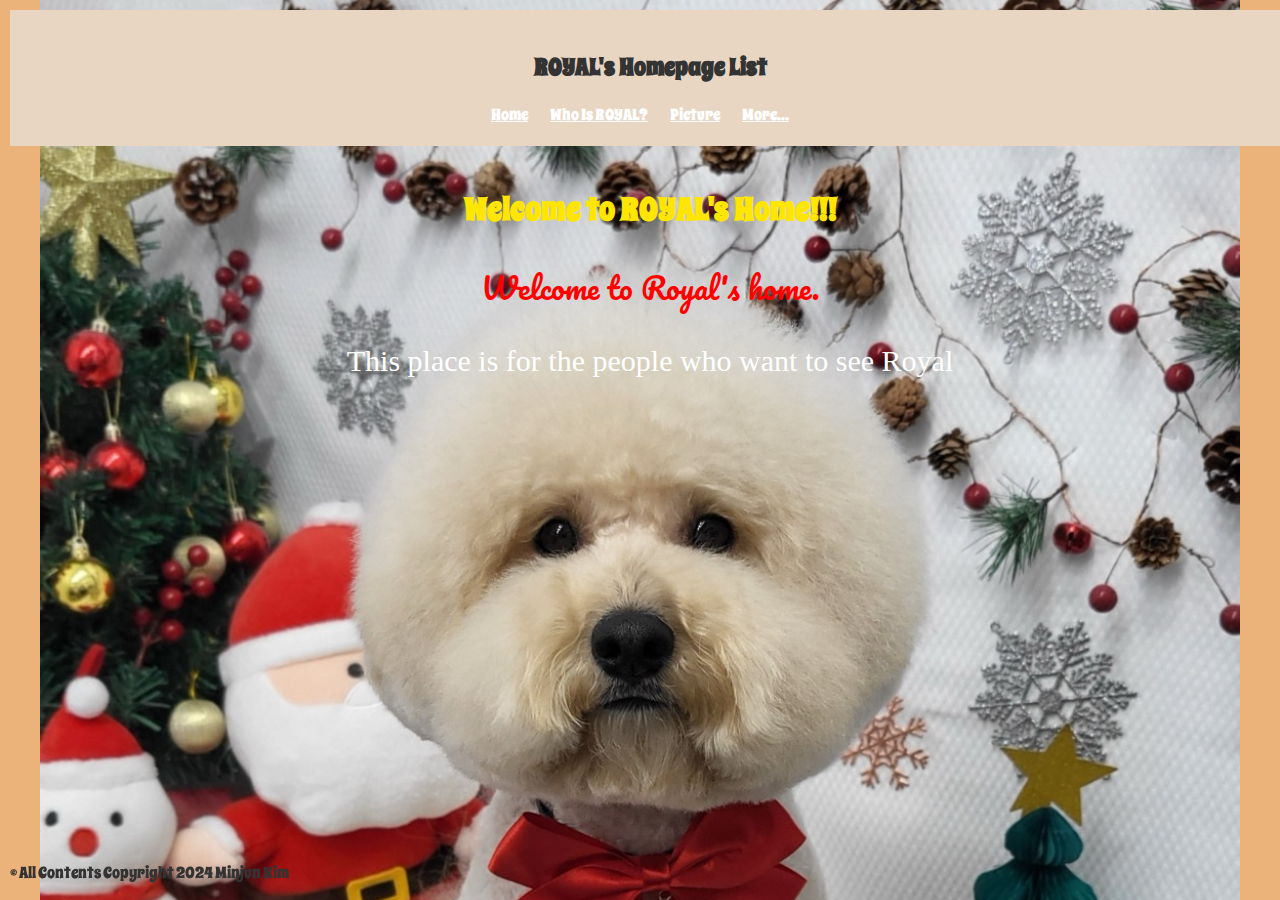
<file: index.html>
<!DOCTYPE html>
<html lang="en">
<head>
    <meta charset="UTF-8">
    <meta name="viewport" content="width=device-width, initial-scale=1.0">
    <title>ROYAL's Home</title>
    <link rel="stylesheet" href="style.css">
</head>
<body class="index">
    <header>
        <h2>ROYAL's Homepage List</h2>
        <nav>
            <ul>
                <li><a href="index.html">Home</a></li>
                <li><a href="whoisroyal.html">Who Is ROYAL?</a></li>
                <li><a href="picture.html">Picture</a></li>
                <li><a href="more.html">More...</a></li>
            </ul>
        </nav>
    </header>

    <main>
        <h1 class="homepage1">Welcome to ROYAL's Home!!!</h1>
        <p class="homep">Welcome to Royal's home.</p>
        <p class="homepa">This place is for the people who want to see Royal</p>
    </main>

    <footer>
        <p>&copy; All Contents Copyright 2024 Minjun Kim</p>
    </footer>
</body>
</html>
</file>
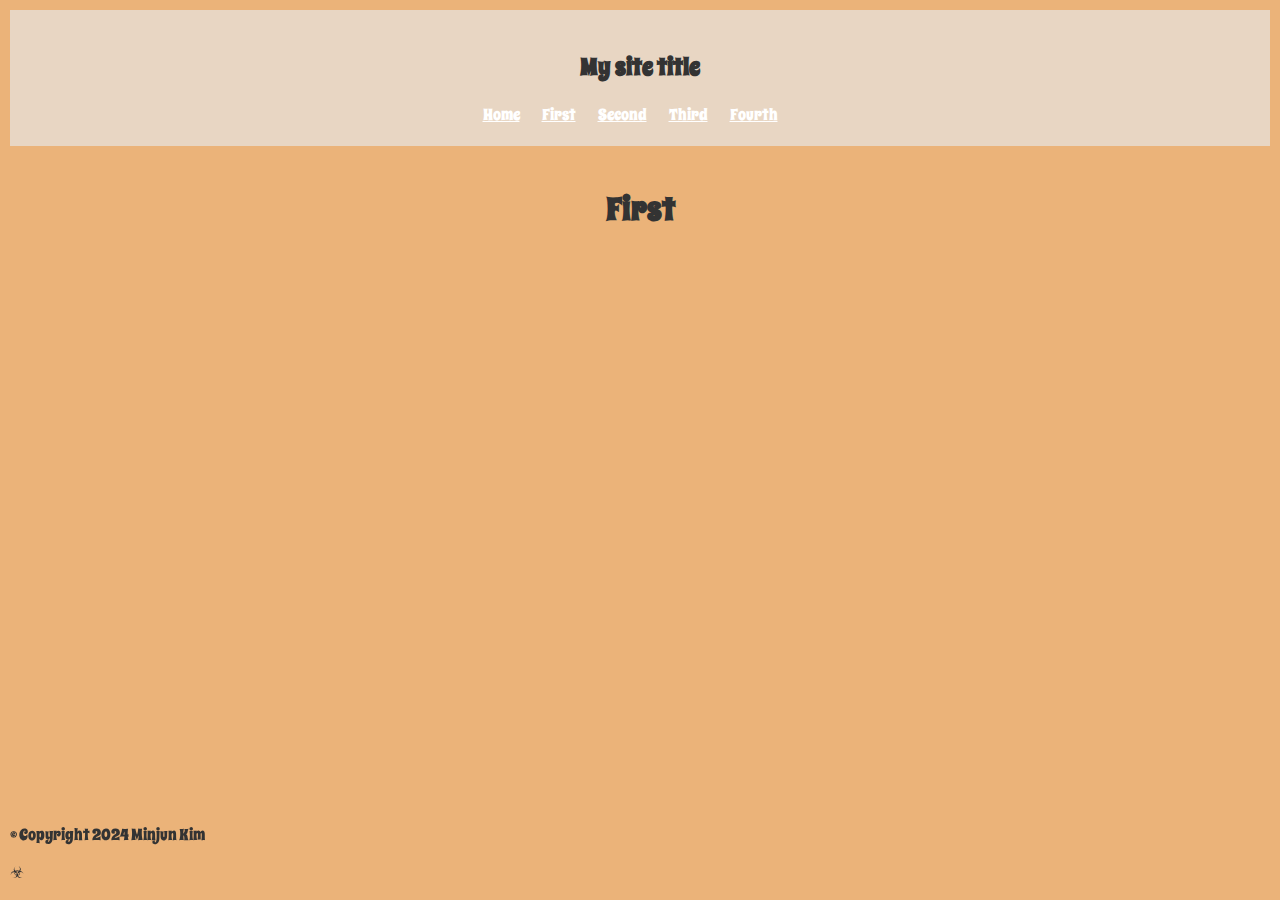
<file: 1.html>
<!DOCTYPE html>
<html lang="en">
<head>
    <meta charset="UTF-8">
    <meta name="viewport" content="width=device-width, initial-scale=1.0">
    <title>Replace with your site name</title>
    <link rel="stylesheet" href="style.css">
</head>
<body>
    <header>
        <h2>My site title</h2>
        <nav>
            <ul>
                <li><a href="index.html">Home</a></li>
                <li><a href="1.html">First</a></li>
                <li><a href="2.html">Second</a></li>
                <li><a href="3.html">Third</a></li>
                <li><a href="4.html">Fourth</a></li>
            </ul>
        </nav>
    </header>

    <main>
        <h1>First</h1>
    </main>

    <footer>
        <p>&copy; Copyright 2024 Minjun Kim</p>
        <p>&#9763;</p>
    </footer>
</body>
</html>
</file>
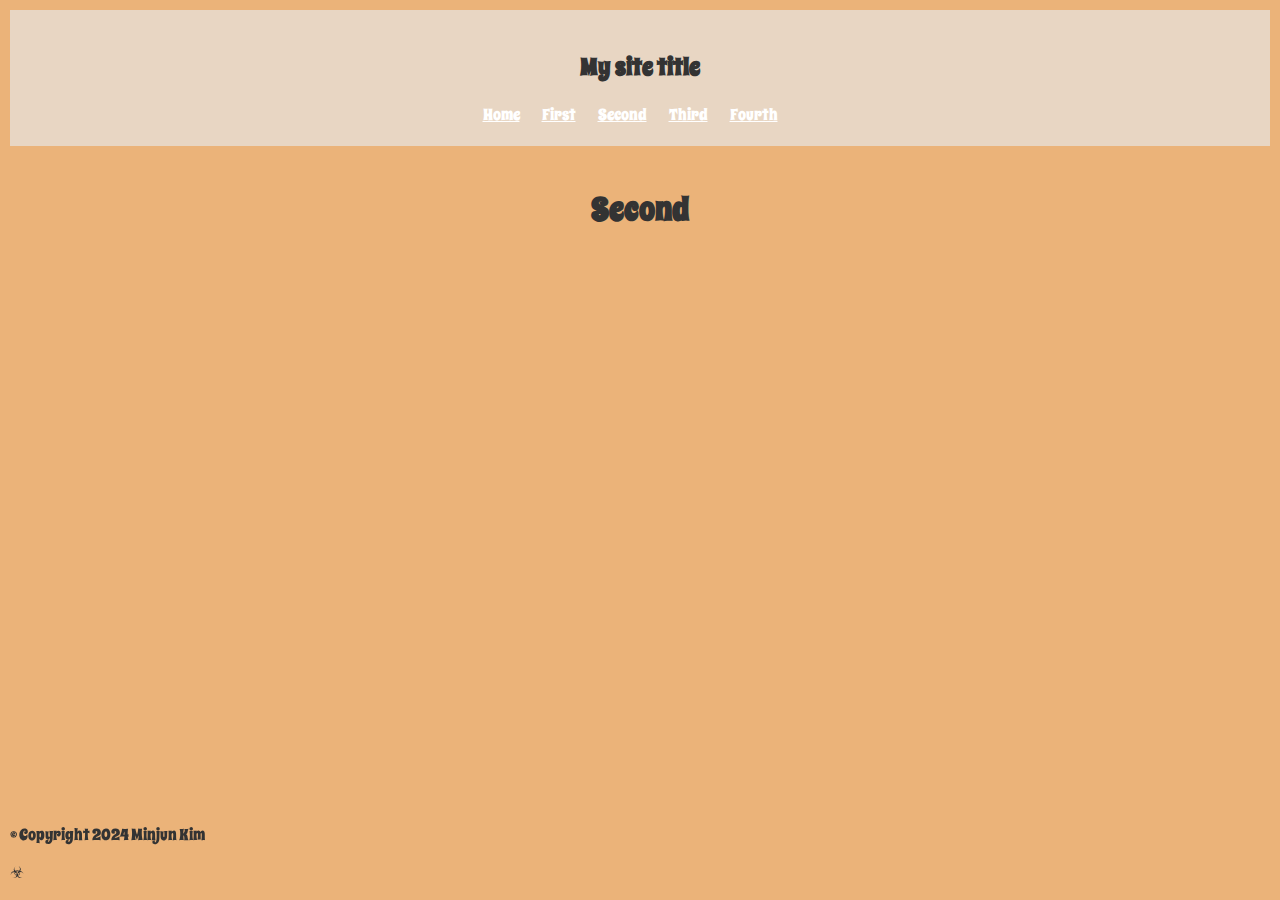
<file: 2.html>
<!DOCTYPE html>
<html lang="en">
<head>
    <meta charset="UTF-8">
    <meta name="viewport" content="width=device-width, initial-scale=1.0">
    <title>Replace with your site name</title>
    <link rel="stylesheet" href="style.css">
</head>
<body>
    <header>
        <h2>My site title</h2>
        <nav>
            <ul>
                <li><a href="index.html">Home</a></li>
                <li><a href="1.html">First</a></li>
                <li><a href="2.html">Second</a></li>
                <li><a href="3.html">Third</a></li>
                <li><a href="4.html">Fourth</a></li>
            </ul>
        </nav>
    </header>

    <main>
        <h1>Second</h1>
    </main>

    <footer>
        <p>&copy; Copyright 2024 Minjun Kim</p>
        <p>&#9763;</p>
    </footer>
</body>
</html>
</file>
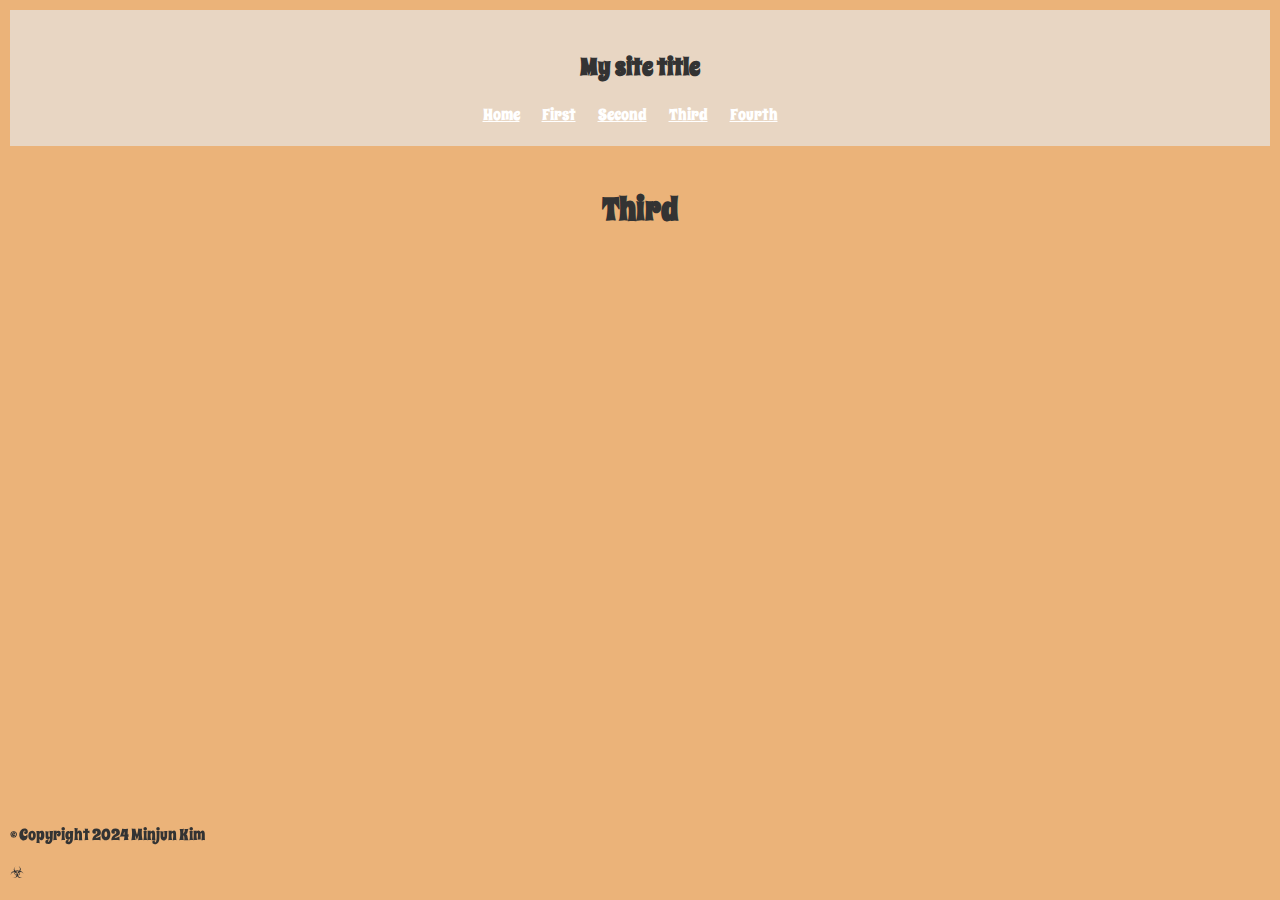
<file: 3.html>
<!DOCTYPE html>
<html lang="en">
<head>
    <meta charset="UTF-8">
    <meta name="viewport" content="width=device-width, initial-scale=1.0">
    <title>Replace with your site name</title>
    <link rel="stylesheet" href="style.css">
</head>
<body>
    <header>
        <h2>My site title</h2>
        <nav>
            <ul>
                <li><a href="index.html">Home</a></li>
                <li><a href="1.html">First</a></li>
                <li><a href="2.html">Second</a></li>
                <li><a href="3.html">Third</a></li>
                <li><a href="4.html">Fourth</a></li>
            </ul>
        </nav>
    </header>

    <main>
        <h1>Third</h1>
    </main>

    <footer>
        <p>&copy; Copyright 2024 Minjun Kim</p>
        <p>&#9763;</p>
    </footer>
</body>
</html>
</file>
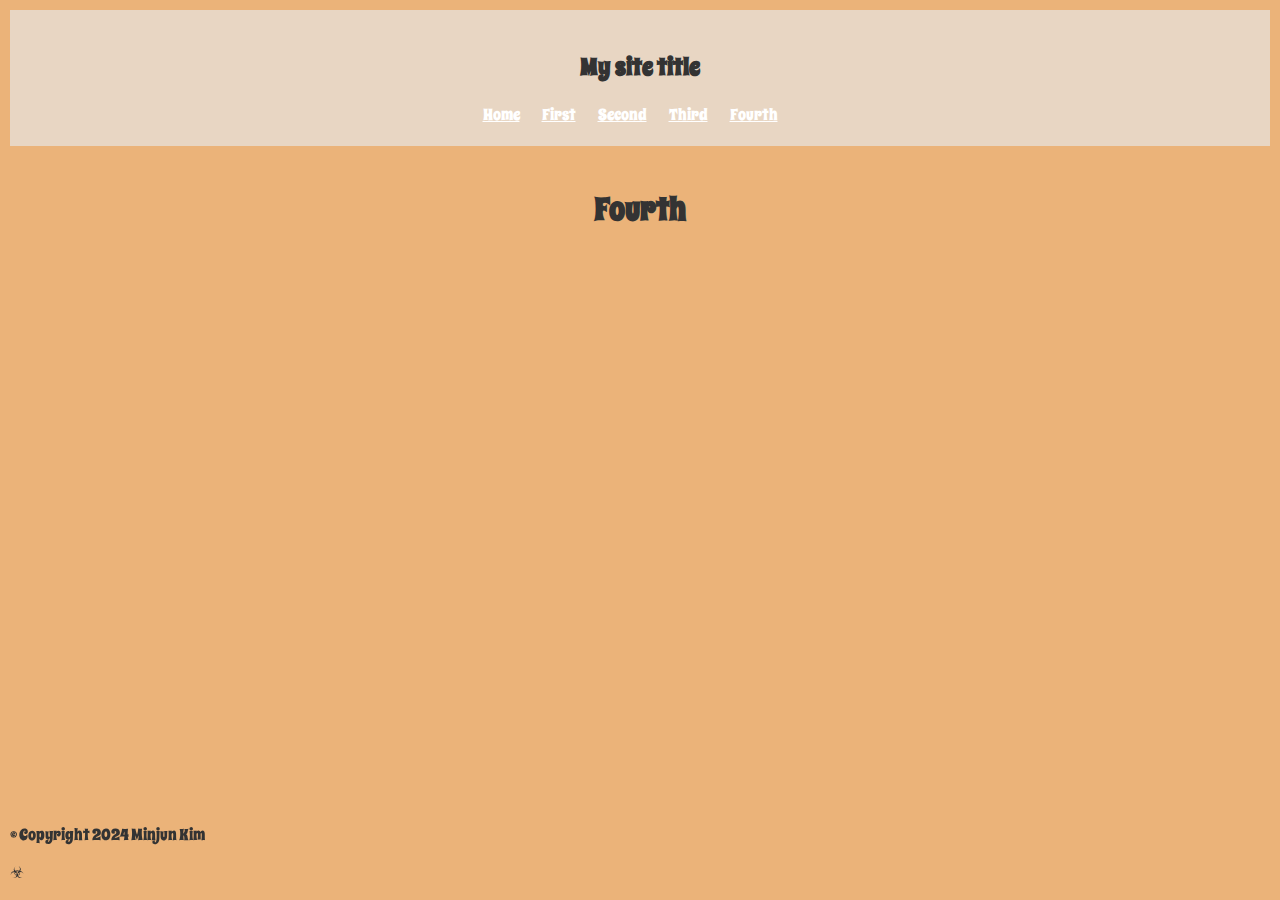
<file: 4.html>
<!DOCTYPE html>
<html lang="en">
<head>
    <meta charset="UTF-8">
    <meta name="viewport" content="width=device-width, initial-scale=1.0">
    <title>Replace with your site name</title>
    <link rel="stylesheet" href="style.css">
</head>
<body>
    <header>
        <h2>My site title</h2>
        <nav>
            <ul>
                <li><a href="index.html">Home</a></li>
                <li><a href="1.html">First</a></li>
                <li><a href="2.html">Second</a></li>
                <li><a href="3.html">Third</a></li>
                <li><a href="4.html">Fourth</a></li>
            </ul>
        </nav>
    </header>

    <main>
        <h1>Fourth</h1>
    </main>

    <footer>
        <p>&copy; Copyright 2024 Minjun Kim</p>
        <p>&#9763;</p>
    </footer>
</body>
</html>
</file>
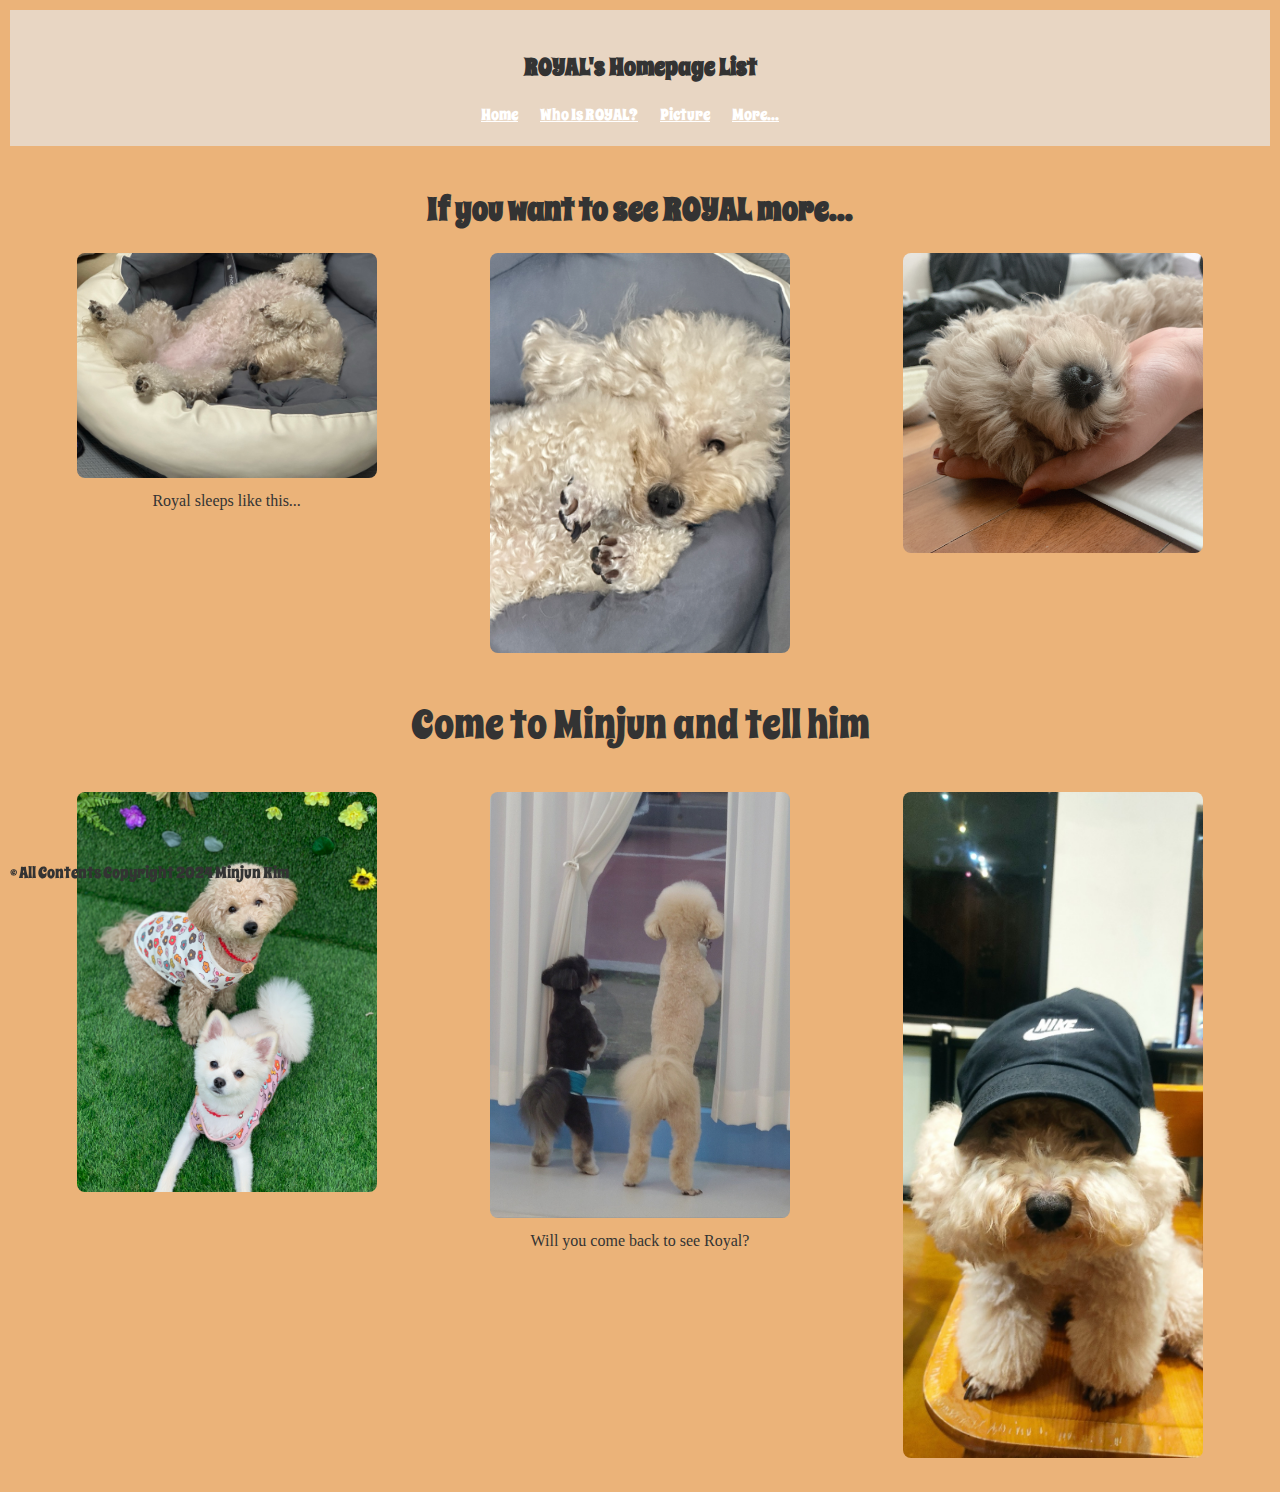
<file: more.html>
<!DOCTYPE html>
<html lang="en">
<head>
    <meta charset="UTF-8">
    <meta name="viewport" content="width=device-width, initial-scale=1.0">
    <title>ROYAL's Home</title>
    <link rel="stylesheet" href="style.css">
</head>
<body>
    <header>
        <h2>ROYAL's Homepage List</h2>
        <nav>
            <ul>
                <li><a href="index.html">Home</a></li>
                <li><a href="whoisroyal.html">Who Is ROYAL?</a></li>
                <li><a href="picture.html">Picture</a></li>
                <li><a href="more.html">More...</a></li>
            </ul>
        </nav>
    </header>

    <main>
        <h1>If you want to see ROYAL more...</h1>
        <section class="royal">
            <div class="royal-whoisroyal">
                <img src="images/royal2.jpg" alt="Royal">
                <p>Royal sleeps like this...</p>
            </div>
            <div class="royal-whoisroyal">
                <img src="images/royal4.jpg" alt="Royal">
                
            </div>
            <div class="royal-whoisroyal">
                <img src="images/royal13.jpg" alt="Royal">
                
            </div>
       </section>
       <p class="more1">Come to Minjun and tell him</p>
        <section class="royal">
            <div class="royal-whoisroyal">
                <img src="images/friend3.jpg" alt="Royal">
                
            </div>
            <div class="royal-whoisroyal">
                <img src="images/royal12.jpg" alt="Royal">
                <p>Will you come back to see Royal?</p>
            </div>
            <div class="royal-whoisroyal">
                <img src="images/royal10.jpg" alt="Royal">
                
            </div>
        </section>
    </main>

    <footer>
        <p>&copy; All Contents Copyright 2024 Minjun Kim</p>
    </footer>
</body>
</html>
</file>
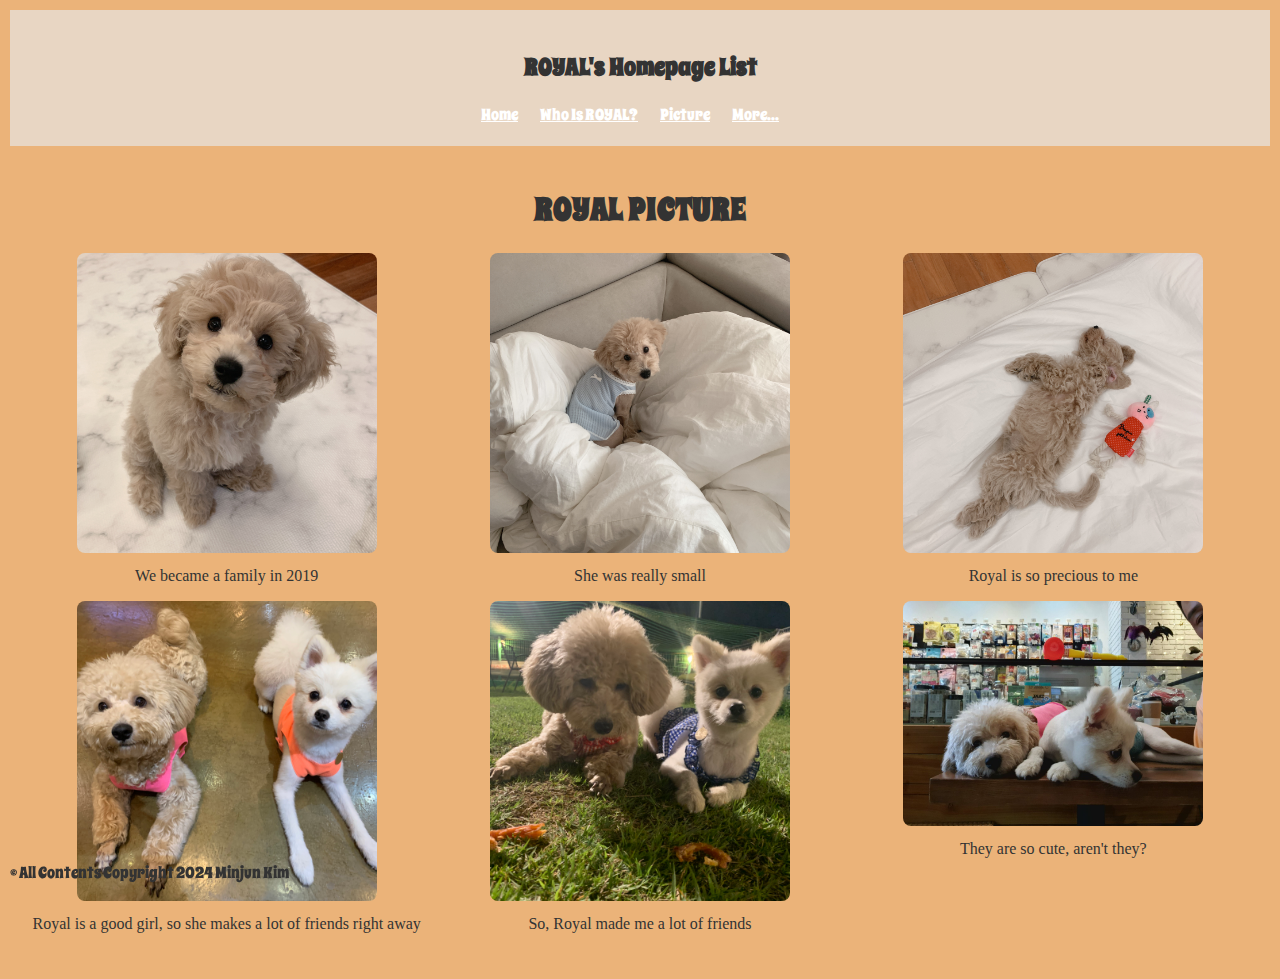
<file: picture.html>
<!DOCTYPE html>
<html lang="en">
<head>
    <meta charset="UTF-8">
    <meta name="viewport" content="width=device-width, initial-scale=1.0">
    <title>ROYAL's Home</title>
    <link rel="stylesheet" href="style.css">
</head>
<body>
    <header>
        <h2>ROYAL's Homepage List</h2>
        <nav>
            <ul>
                <li><a href="index.html">Home</a></li>
                <li><a href="whoisroyal.html">Who Is ROYAL?</a></li>
                <li><a href="picture.html">Picture</a></li>
                <li><a href="more.html">More...</a></li>
            </ul>
        </nav>
    </header>

    <main>
        <h1>ROYAL PICTURE</h1>
        
        <section class="royal">
            <div class="royal-whoisroyal">
                <img src="images/baby1.jpg" alt="Royal">
                <p>We became a family in 2019</p>
            </div>
            <div class="royal-whoisroyal">
                <img src="images/baby2.jpg" alt="Royal">
                <p>She was really small</p>
            </div>
            <div class="royal-whoisroyal">
                <img src="images/baby3.jpg" alt="Royal">
                <p>Royal is so precious to me</p>
            </div>
       </section>
        <section class="royal">
            <div class="royal-whoisroyal">
                <img src="images/friend1.jpg" alt="Royal">
                <p>Royal is a good girl, so she makes a lot of friends right away</p>
            </div>
            <div class="royal-whoisroyal">
                <img src="images/friend2.jpg" alt="Royal">
                <p>So, Royal made me a lot of friends</p>
            </div>
            <div class="royal-whoisroyal">
                <img src="images/royal11.jpg" alt="Royal">
                <p>They are so cute, aren't they?</p>
            </div>
        </section>
    </main>

    <footer>
        <p>&copy; All Contents Copyright 2024 Minjun Kim</p>
    </footer>
</body>
</html>
</file>
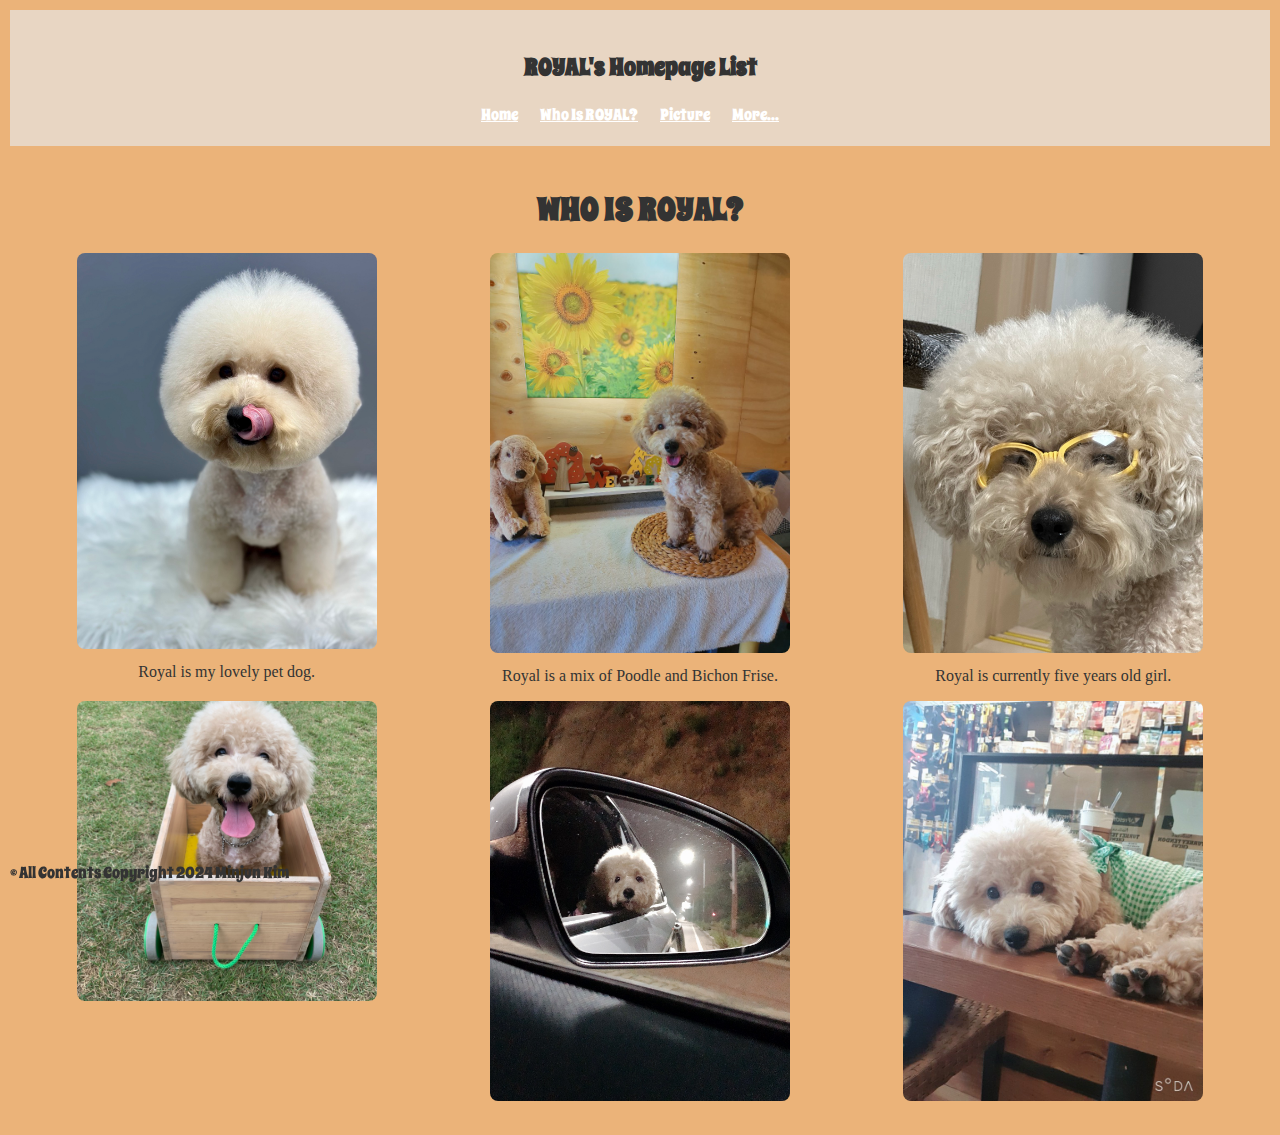
<file: whoisroyal.html>
<!DOCTYPE html>
<html lang="en">
<head>
    <meta charset="UTF-8">
    <meta name="viewport" content="width=device-width, initial-scale=1.0">
    <title>ROYAL's Home</title>
    <link rel="stylesheet" href="style.css">
</head>
<body>
    <header>
        <h2>ROYAL's Homepage List</h2>
        <nav>
            <ul>
                <li><a href="index.html">Home</a></li>
                <li><a href="whoisroyal.html">Who Is ROYAL?</a></li>
                <li><a href="picture.html">Picture</a></li>
                <li><a href="more.html">More...</a></li>
            </ul>
        </nav>
    </header>

    <main>
        <h1>WHO IS ROYAL?</h1>
        <section class="royal">
            <div class="royal-whoisroyal">
                <img src="images/royal3.jpg" alt="Royal">
                <p>Royal is my lovely pet dog.</p>
            </div>
            <div class="royal-whoisroyal">
                <img src="images/royal1.jpg" alt="Royal">
                <p>Royal is a mix of Poodle and Bichon Frise.</p>
            </div>
            <div class="royal-whoisroyal">
                <img src="images/royal5.jpg" alt="Royal">
                <p>Royal is currently five years old girl.</p>
            </div>
    
        </section>
        <section class="royal">
            <div class="royal-whoisroyal">
                <img src="images/royal6.jpg" alt="Royal">
                
            </div>
            <div class="royal-whoisroyal">
                <img src="images/royal8.jpg" alt="Royal">
                
            </div>
            <div class="royal-whoisroyal">
                <img src="images/royal9.jpg" alt="Royal">
                
            </div>
       </section>
       
    </main>

    <footer>
        <p>&copy; All Contents Copyright 2024 Minjun Kim</p>
    </footer>
</body>
</html>
</file>
<file: style.css>
@import url('https://fonts.googleapis.com/css2?family=Pacifico&display=swap');
@import url('https://fonts.googleapis.com/css2?family=Pacifico&family=Permanent+Marker&family=Spicy+Rice&display=swap');
@import url('https://fonts.googleapis.com/css2?family=Pacifico&family=Spicy+Rice&display=swap');

body {
    font-family: "Spicy Rice", serif;
    margin: auto;
    padding: 10px;
    background-color: #ebb379;
    color: #333;
}
body.index{
    background-image: url(images/royal7.jpg);
    background-size: 1200px;
    background-repeat: no-repeat;
    height: 100%;
    width: 100%;
    background-position: center;
    background-position-y: top;
}

header {
    text-align: center;
    background-color: #e8d6c3;
    padding: 20px;
}

header h1 {
    font-size: 2.5em;
    margin: 0;
    color: #805f19;
}
nav ul{
    list-style-type: none;
    padding: 0;
    margin: 0;
}

nav li{
    display: inline-block;
    margin-right: 20px;
}

main h1{
    text-align: center;
    font-family: "Spicy Rice", serif;
}
main {
    padding: 20px;
}

.royal{
    display: grid;
    grid-template-columns: repeat(3, 1fr);
    gap: 20px;
    justify-items: center;
}

.royal-whoisroyal{
    text-align: center;
    font-family: "Permanent Marker", cursive;
}

.royal img{
    width: 100%;
    max-width: 300px;
    height: auto;
    border-radius: 8px;
}

.royal p{
    margin-top: 10px;
    font-size: 1em;
    color: #333;
}

.homep{
    font-size: 30px;
    font-family: "Pacifico", cursive;
    color: #ff0000;
    text-align: center;
}
.homepa{
    font-size: 30px;
    font-family: "Permanent Marker", cursive;
    color: #ffffff;
    text-align: center;
}

footer{
    position: fixed;
    bottom: 0px;
}

.more1{
    font-size: 2.5em;
    text-align: center;
    font-family: "Spicy Rice", serif;
}

.homepage1{
    color: rgb(255, 230, 0);
}

a{
    color: rgb(255, 255, 255);
}

a:hover{
    color: red;
}
</file>
